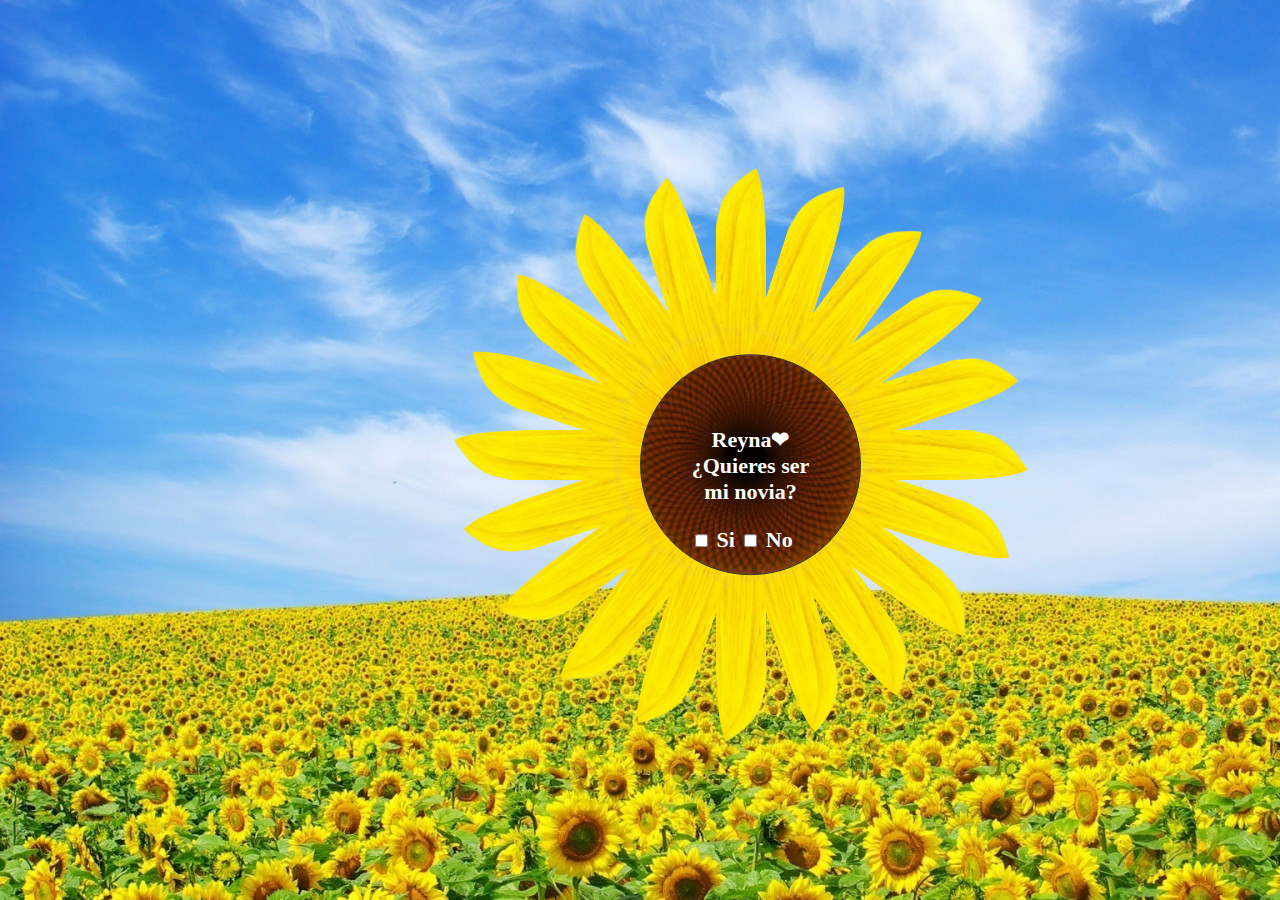
<file: index.html>
<!DOCTYPE html>
<html lang="en">
<head>
  <meta charset="UTF-8">
  <meta name="viewport" content="width=device-width, initial-scale=1.0">
  <link rel="stylesheet" href="css1.css">
  <title>Girasol para Lucy❤</title>
</head>
<body>

  <div class="sunflower-container">
    <div class="sunflower">
      <div class="petal"></div>
      <div class="petal"></div>
      <div class="petal"></div>
      <div class="petal"></div>
      <div class="petal"></div>
      <div class="petal"></div>
      <div class="petal"></div>
      <div class="petal"></div>
      <div class="petal"></div>
      <div class="petal"></div>
      <div class="petal"></div>
      <div class="petal"></div>
      <div class="petal"></div>
      <div class="petal"></div>
      <div class="petal"></div>
      <div class="petal"></div>
      <div class="petal"></div>
      <div class="petal"></div>
      <div class="petal"></div>
      <div class="petal"></div>
    </div>

     <div class="text-box">
      <p align="center">Reyna❤<br>¿Quieres ser mi novia?</p>
      <div class="options">
        <label>
          <input type="checkbox" onclick="redirectToPage('pagina1.html')"> Si
        </label>
        <label>
          <input type="checkbox" onclick="redirectToPage('pagina2.html')"> No
        </label>
      </div>
    </div>
  </div>

  <script>
    function redirectToPage(page) {
      window.location.href = page;
    }
  </script>

</body>
</html>
</file>
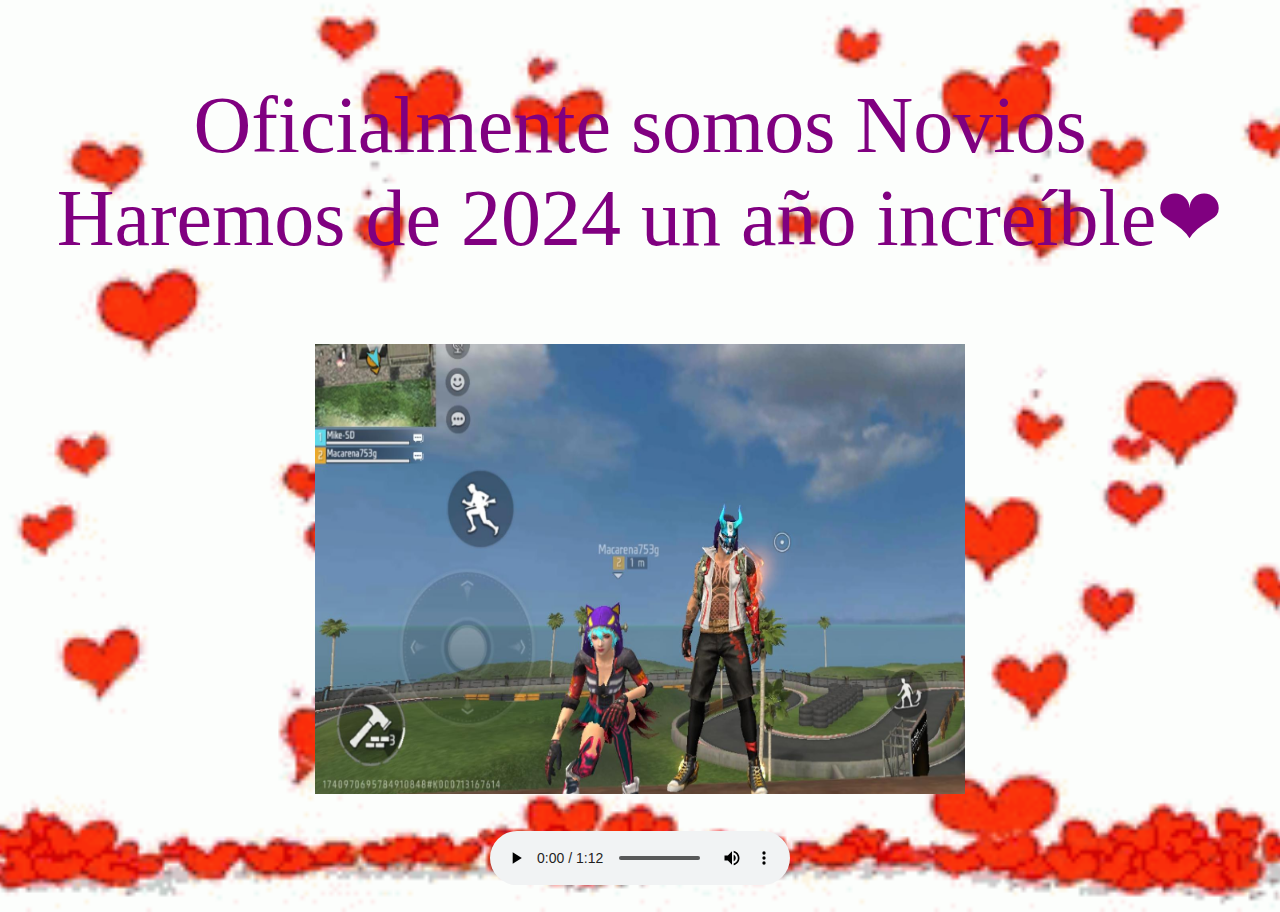
<file: pagina1.html>
<!DOCTYPE html>
<html lang="en">
<head>
  <meta charset="UTF-8">
  <meta name="viewport" content="width=device-width, initial-scale=1.0">
  <title>Siu<3</title>
  <style>
    body {
      background: url('gif1.gif') center/cover;
      color: purple;
      font-size: 5em;
      text-align: center;
    }

    #imagenDebajo {
      margin-top: 20px;
      text-align: center;
    }
  </style>
</head>
<body>

  <div>
    <p>Oficialmente somos Novios<br> Haremos de 2024 un año increíble❤</p>
  </div>

  <div id="imagenDebajo">
   <img src="foto1.jpeg" width="650" height="450">

  </div>

    <audio  controls autoplay loop>
    <source src="love.mp3" type="audio/mp3">
    Tu navegador no soporta el elemento de audio.
  </audio>

</body>
</html>
</file>
<file: css1.css>
body {
  display: flex;
  justify-content: center;
  align-items: center;
  height: 100vh;
  margin: 0;
  background: url('fondo2.png') ;
}

@keyframes rotateSunflower {
  0% { transform: rotate(0deg); }
  100% { transform: rotate(360deg); }
}

.sunflower-container {
  position: relative;
  width: 400px; 
  height: 400px; 
  animation: rotateSunflower 20s infinite linear;
}

.petal {
  position: absolute;
  width: 50px;
  height: 290px; 
  background: url('p1.png') center/cover;
  border-radius: 70% 90% 160% 160%; 
  top: 15%;
  left: 69%;
  transform: translate(-20%, -50%);
}

.text-box {
  position: absolute;
  top: 15%;
  left: 50%;
  transform: translate(0%, 20%);
  padding: 50px; 
  background: url('semillas1.png') center/cover; 
  border: 1px solid #333;
  border-radius: 90%; 
  color: #fff; 
  font-weight: bold;
    font-size: 22px; 
    width: 119px;
  height: 119px;
}

.options label {
  color: #fff; 
    font-size: 22px;
}


.petal:nth-child(1) { transform: rotate(0deg) translate(0, -50%); }
.petal:nth-child(2) { transform: rotate(18deg) translate(0, -50%); }
.petal:nth-child(3) { transform: rotate(36deg) translate(0, -50%); }
.petal:nth-child(4) { transform: rotate(54deg) translate(0, -50%); }
.petal:nth-child(5) { transform: rotate(72deg) translate(0, -50%); }
.petal:nth-child(6) { transform: rotate(90deg) translate(0, -50%); }
.petal:nth-child(7) { transform: rotate(108deg) translate(0, -50%); }
.petal:nth-child(8) { transform: rotate(126deg) translate(0, -50%); }
.petal:nth-child(9) { transform: rotate(144deg) translate(0, -50%); }
.petal:nth-child(10) { transform: rotate(162deg) translate(0, -50%); }
.petal:nth-child(11) { transform: rotate(180deg) translate(0, -50%); }
.petal:nth-child(12) { transform: rotate(198deg) translate(0, -50%); }
.petal:nth-child(13) { transform: rotate(216deg) translate(0, -50%); }
.petal:nth-child(14) { transform: rotate(234deg) translate(0, -50%); }
.petal:nth-child(15) { transform: rotate(252deg) translate(0, -50%); }
.petal:nth-child(16) { transform: rotate(270deg) translate(0, -50%); }
.petal:nth-child(17) { transform: rotate(288deg) translate(0, -50%); }
.petal:nth-child(18) { transform: rotate(306deg) translate(0, -50%); }
.petal:nth-child(19) { transform: rotate(324deg) translate(0, -50%); }
.petal:nth-child(20) { transform: rotate(342deg) translate(0, -50%); }
</file>
